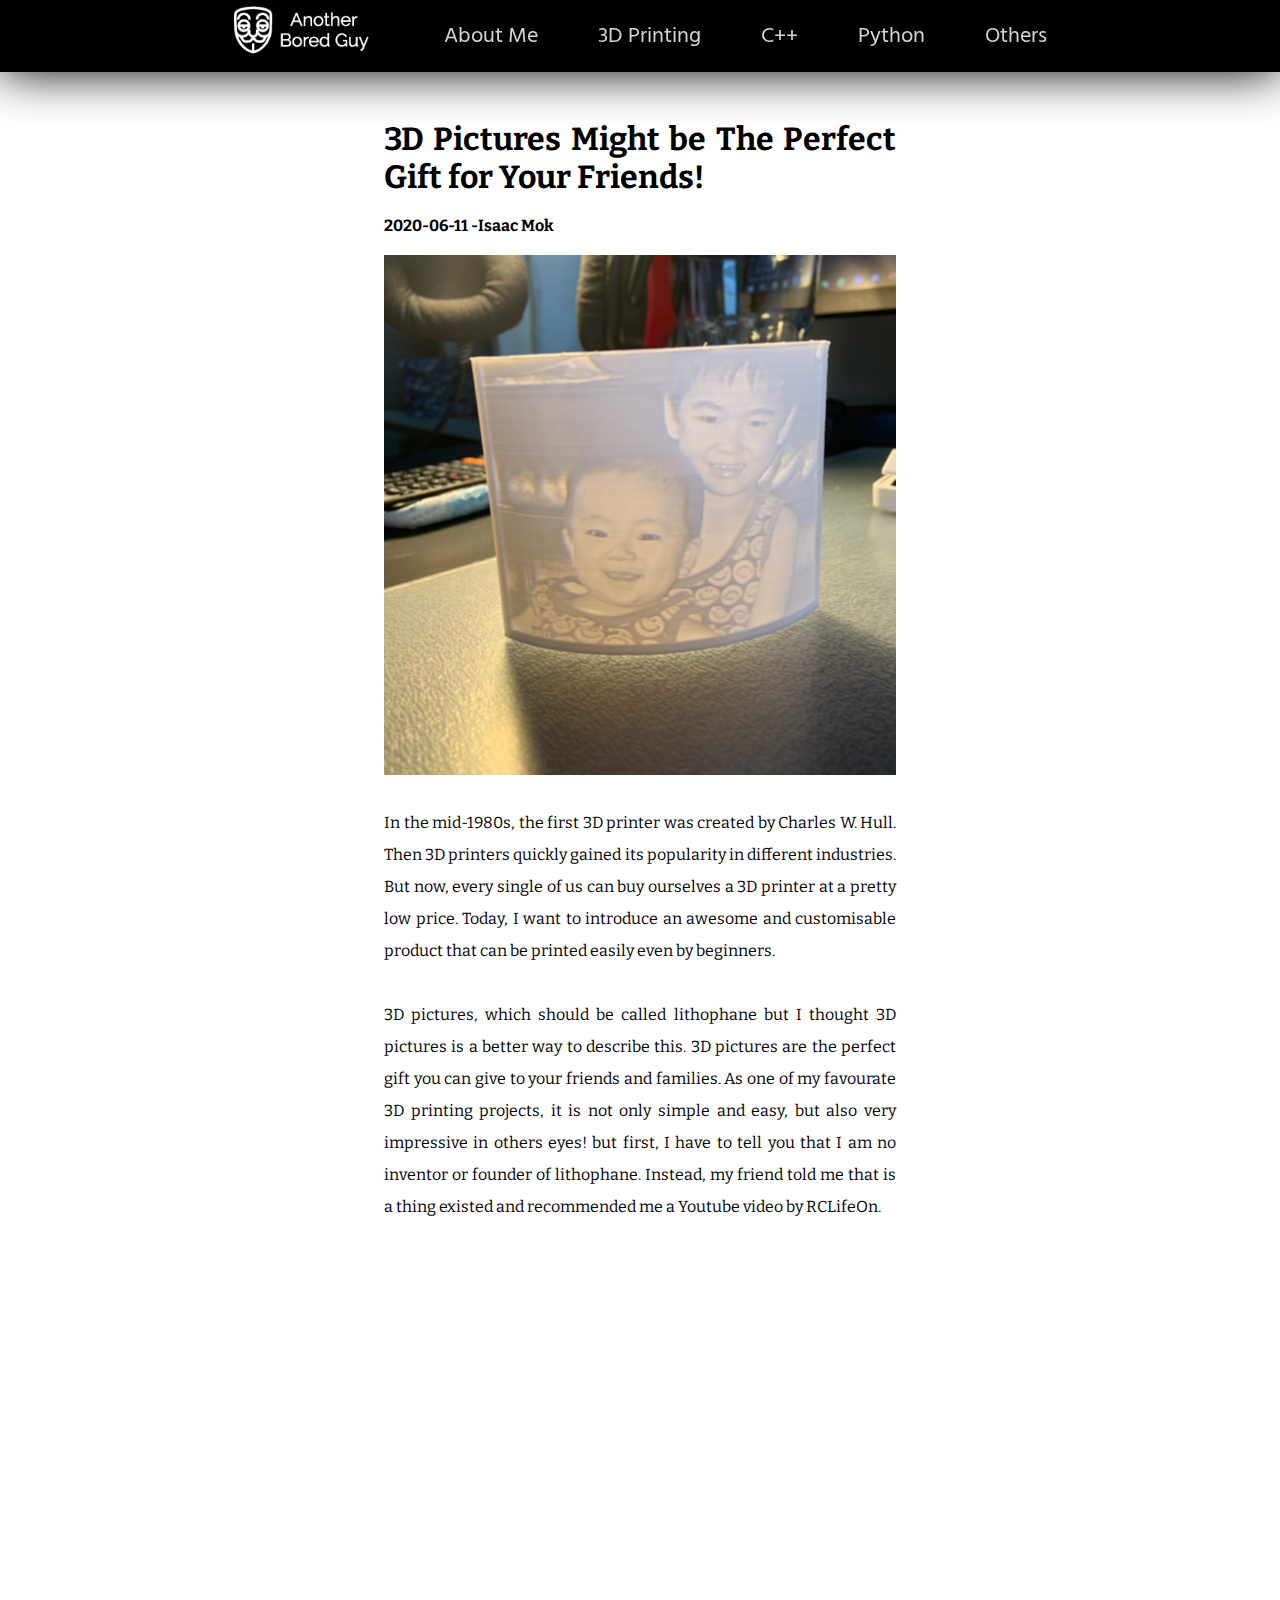
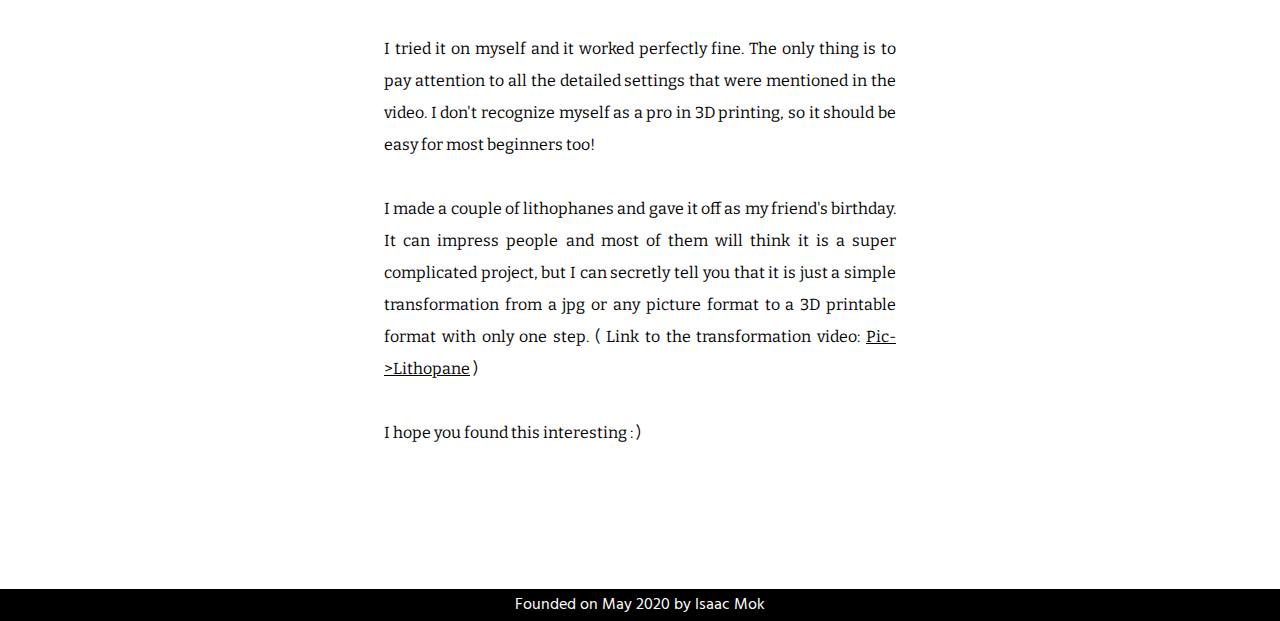
<file: 3Dprinting/Lithophane.html>
<!DOCTYPE html>
<html lang="en">
 <head>
 	<meta name="viewport" content="width=device-width, initial-scale=1.0">
 	<meta charset="utf-8">
 	<title> Another Bored Guy | Try out these 3D pictures yourself! </title>
  <meta name="description" content="3D pictures, which should be called lithophane but I thought 3D pictures is a better way to describe this. 3D pictures are the perfect gift you can give to your friends and families. As one of my favourate 3D printing projects, it is not only simple and easy, but also very impressive in others eyes! ">
 	<link rel="shortcut icon" type="../img/png" href="../img/last2.png ">
 	<link rel="stylesheet" href="../style.css">
  <link rel="stylesheet" href="Lithophane.css">
	<link href="https://fonts.googleapis.com/css?family=Bitter|Hind&display=swap" rel="stylesheet">

<!-- Global site tag (gtag.js) - Google Analytics -->
<script async src="https://www.googletagmanager.com/gtag/js?id=UA-161504608-1"></script>
<script>
  window.dataLayer = window.dataLayer || [];
  function gtag(){dataLayer.push(arguments);}
  gtag('js', new Date());

  gtag('config', 'UA-161504608-1');
</script>
<script data-ad-client="ca-pub-4670760692352932" async src="https://pagead2.googlesyndication.com/pagead/js/adsbygoogle.js"></script>
 </head>
 <body>
   <header>
		<div id="menu">
      <div><a href="../index.html"> <img height="60" src="../img/boredhacker.png " alt="A Boring Logo"></a></div>
			<div><a href="../aboutme.html"> About Me </a></div>
			<div><a href="../3Dprinting.html"> 3D Printing </a></div>
			<div><a href="../C++.html"> C++ </a></div>
			<div><a href="../Python.html"> Python </a></div>
      <div><a href="../Others.html"> Others </a></div>
		</div>
 	</header>
  <main>
    <div class=:"container">
      <div class="article">
        <h1> 3D Pictures Might be The Perfect Gift for Your Friends! </h1>
        <h4> 2020-06-11 -Isaac Mok  </h4>
        <div id="l1"></div>
        <p><br>
          In the mid-1980s, the first 3D printer was created by Charles W. Hull. Then 3D printers quickly gained its popularity in different industries. But now, every single of us can buy ourselves a 3D printer at a pretty low price. Today, I want to introduce an awesome and customisable product that can be printed easily even by beginners. <br><br> 3D pictures, which should be called lithophane but I thought 3D pictures is a better way to describe this. 3D pictures are the perfect gift you can give to your friends and families. As one of my favourate 3D printing projects, it is not only simple and easy, but also very impressive in others eyes! but first, I have to tell you that I am no inventor or founder of lithophane. Instead, my friend told me that is a thing existed and recommended me a Youtube video by RCLifeOn. <br><br><iframe width="560" height="315" src="https://www.youtube.com/embed/XmbdcmvZbP8" frameborder="0" allow="accelerometer; autoplay; encrypted-media; gyroscope; picture-in-picture" allowfullscreen></iframe> <br> <br>I tried it on myself and it worked perfectly fine. The only thing is to pay attention to all the detailed settings that were mentioned in the video. I don't recognize myself as a pro in 3D printing, so it should be easy for most beginners too! <br><br> I made a couple of lithophanes and gave it off as my friend's birthday. It can impress people and most of them will think it is a super complicated project, but I can secretly tell you that it is just a simple transformation from a jpg or any picture format to a 3D printable format with only one step. ( Link to the transformation video: <a href="http://3dp.rocks/lithophane/" target="_blank"> Pic->Lithopane</a> ) <br> <br>I hope you found this interesting : )
        </p>
      </div>
    </div>


  </main>
  <footer>
      <p> Founded on May 2020 by Isaac Mok</p>
 	</footer>
</file>
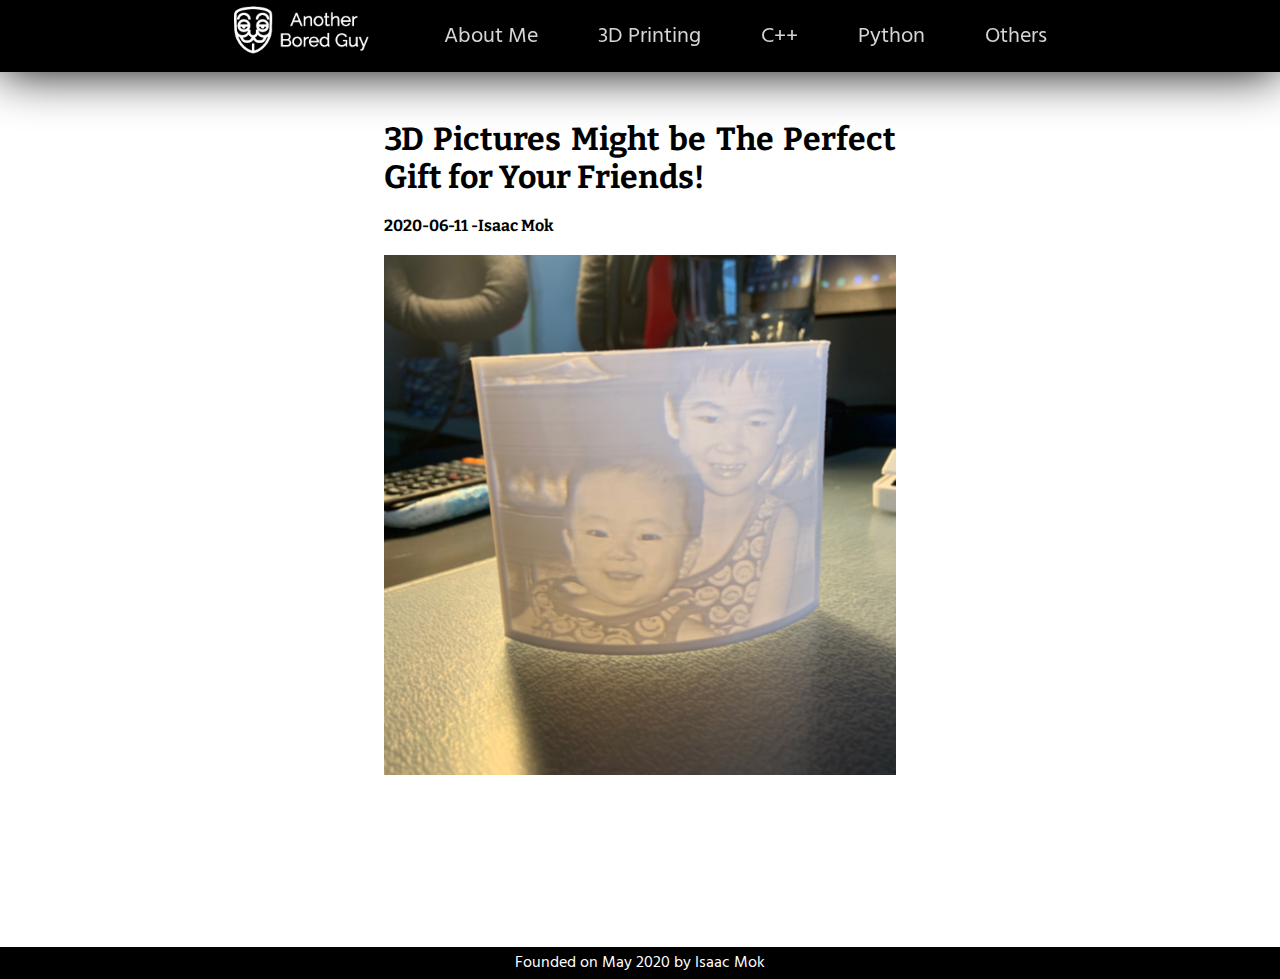
<file: C++/linear_algebra.html>
<!DOCTYPE html>
<html lang="en">
 <head>
 	<meta name="viewport" content="width=device-width, initial-scale=1.0">
 	<meta charset="utf-8">
 	<title> Another Bored Guy |  </title>
  <meta name="description" content="3D pictures, which should be called lithophane but I thought 3D pictures is a better way to describe this. 3D pictures are the perfect gift you can give to your friends and families. As one of my favourate 3D printing projects, it is not only simple and easy, but also very impressive in others eyes! ">
 	<link rel="shortcut icon" type="../img/png" href="../img/last2.png ">
 	<link rel="stylesheet" href="../style.css">
  <link rel="stylesheet" href="linear_algebra.css">
	<link href="https://fonts.googleapis.com/css?family=Bitter|Hind&display=swap" rel="stylesheet">

<!-- Global site tag (gtag.js) - Google Analytics -->
<script async src="https://www.googletagmanager.com/gtag/js?id=UA-161504608-1"></script>
<script>
  window.dataLayer = window.dataLayer || [];
  function gtag(){dataLayer.push(arguments);}
  gtag('js', new Date());

  gtag('config', 'UA-161504608-1');
</script>
<script data-ad-client="ca-pub-4670760692352932" async src="https://pagead2.googlesyndication.com/pagead/js/adsbygoogle.js"></script>
 </head>
 <body>
   <header>
		<div id="menu">
      <div><a href="../index.html"> <img height="60" src="../img/boredhacker.png " alt="A Boring Logo"></a></div>
			<div><a href="../aboutme.html"> About Me </a></div>
			<div><a href="../3Dprinting.html"> 3D Printing </a></div>
			<div><a href="../C++.html"> C++ </a></div>
			<div><a href="../Python.html"> Python </a></div>
      <div><a href="../Others.html"> Others </a></div>
		</div>
 	</header>
  <main>
    <div class=:"container">
      <div class="article">
        <h1> 3D Pictures Might be The Perfect Gift for Your Friends! </h1>
        <h4> 2020-06-11 -Isaac Mok  </h4>
        <div id="l1"></div>
        <p><br>

        </p>
      </div>
    </div>


  </main>
  <footer>
      <p> Founded on May 2020 by Isaac Mok</p>
 	</footer>
</file>
<file: style.css>
*{
	margin:0;
	padding: 0;
	font-family: 'Hind', sans-serif;
	background: black;
	color: white;
	scroll-behavior: smooth;
}
body{
	height: 100%;
	position: relative;
	min-height: 100%;
}
#menu {
	z-index:1;
	position: fixed;
	top:0;
	width: 100%;
	background: black;
	justify-content: center;
	display:grid;
	grid-template-columns: repeat(6,auto);
	column-gap: 60px;
	box-shadow: 0 0 50px 0 black;
}
/*@keyframes lights{
	0% { box-shadow: 0 0 75px 0 #ff0000 }
	12.5% { box-shadow: 0 0 75px 0 #ff9300}
	25% { box-shadow: 0 0 75px 0 #fbff00}
	37.5% { box-shadow: 0 0 75px 0 #00ff13}
	50% { box-shadow: 0 0 75px 0 #00fffb}
	62.5% { box-shadow: 0 0 75px 0 #001fff}
	75% { box-shadow: 0 0 75px 0 #b600ff}
	87.5% { box-shadow: 0 0 75px 0 #ff009e}
	100% { box-shadow: 0 0 75px 0 #ff0000}
}*/
#menu >div{
	place-self: center;
}
#menu >div a{
	font-size: 22px;
	text-decoration: none;
	color: #D5D5D5;
	transition: color 0.5s ease-out;
}
#menu >div a:hover{
	color: white;
	cursor: pointer;
}

footer{
	text-align: center;
	color:black;
}
::-webkit-scrollbar {
	width:15px;
}

::-webkit-scrollbar-track{
	background-color: black;
}

::-webkit-scrollbar-thumb {
	background-color: grey;
}

::-webkit-scrollbar-thumb:hover {
	opacity: 0.8;
}
</file>
<file: 3Dprinting/Lithophane.css>
.article{
  padding-top: 120px;
  padding-bottom: 120px;
  height:auto;
  padding-left: 30%;
  padding-right: 30%;
}
main *{
  background: white;
  color: black;
  font-family: 'Bitter', serif;
}
.article *{
  padding-bottom:20px;
  text-align: center;
  text-align: justify;
  text-justify: inter-word;
}
p {
  line-height: 200%;
}
iframe{
  min-height: 300px;
}
#l1{
  background: url("../img/lit1.jpg") no-repeat center;
  background-size: cover;
  min-height: 500px;
}
</file>
<file: C++/linear_algebra.css>
.article{
  padding-top: 120px;
  padding-bottom: 120px;
  height:auto;
  padding-left: 30%;
  padding-right: 30%;
}
main *{
  background: white;
  color: black;
  font-family: 'Bitter', serif;
}
.article *{
  padding-bottom:20px;
  text-align: center;
  text-align: justify;
  text-justify: inter-word;
}
p {
  line-height: 200%;
}
iframe{
  min-height: 300px;
}
#l1{
  background: url("../img/lit1.jpg") no-repeat center;
  background-size: cover;
  min-height: 500px;
}
</file>
